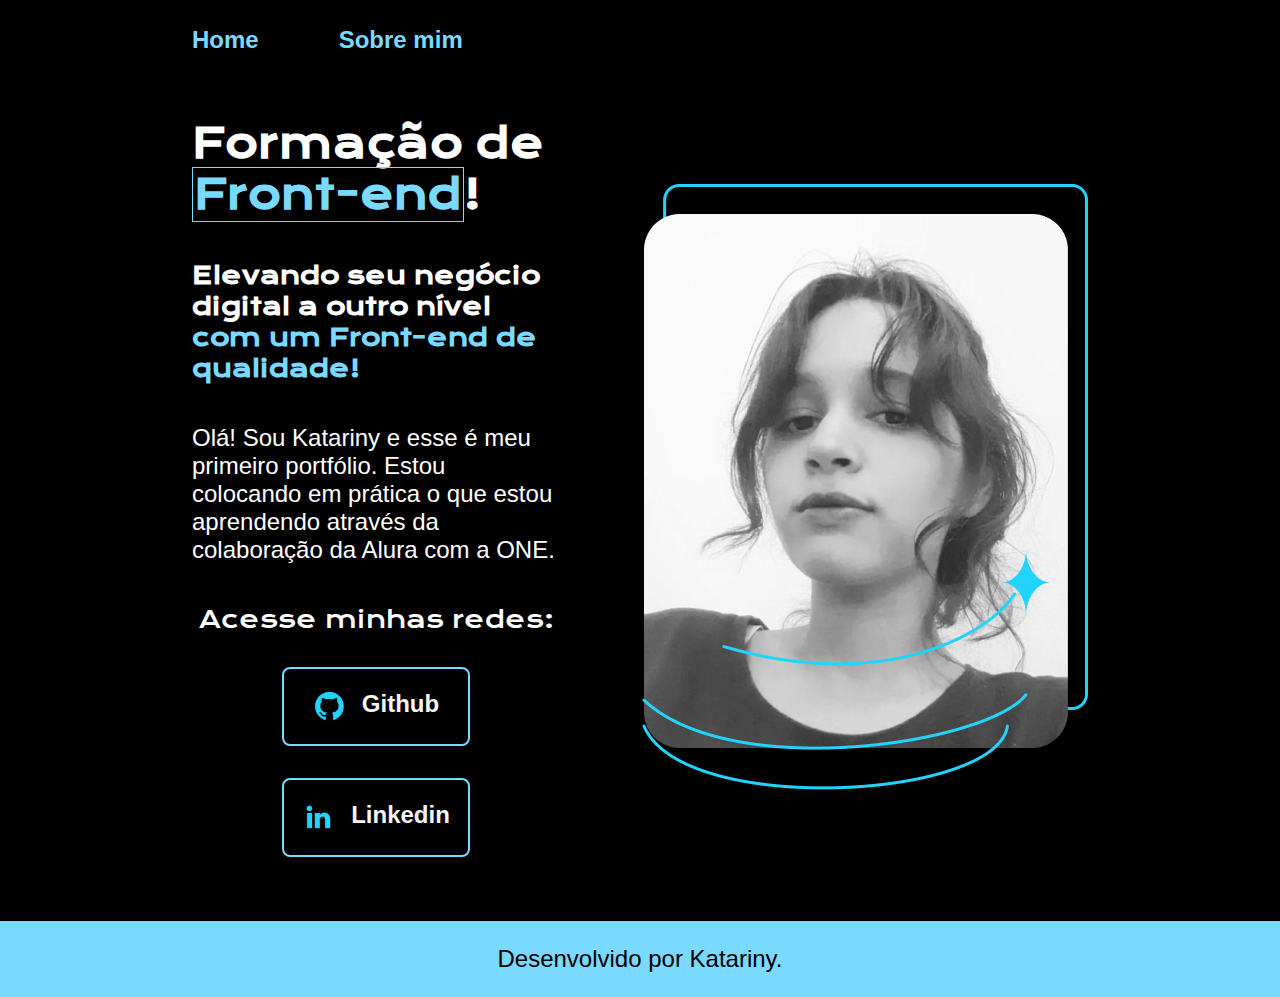
<file: index.html>
<!DOCTYPE html>
<html lang="pt-br">
<head>
    <meta charset="UTF-8"> 
    <meta http-equiv="X-UA-Compatible" content="IE=edge">
    <meta name="viewport" content="width=device-width, initial-scale=1.0">
    <title>Portifolio</title>
    <link rel="stylesheet" href="./styles/style.css">
</head>
<body>
    <header class="cabecalho">
        <nav class="cabecalho__menu">
            <a class="cabecalho__menu__link" href="index.html">Home</a>
            <a class="cabecalho__menu__link" href="about.html">Sobre mim</a>
        </nav>
    </header>
    <main class="apresentacao">
        <section class="apresentacao__conteudo">
        <h1>Formação de <span>Front-end</span>!</h1>
        <h2 class="apresentacao__conteudo__titulo">
            Elevando seu negócio digital a outro nível 
            <strong class="titulo-destaque">com um Front-end de qualidade!
            </strong></h2>
            <p class="apresentacao__conteudo__texto">Olá! Sou Katariny e esse é meu primeiro portfólio. Estou 
            colocando em prática o que estou aprendendo através da colaboração da Alura com a ONE.</p>
            <div class="apresentacao__links">
                <h2 class="apresentacao__links__subtitulo">Acesse minhas redes:</h2>
                <a class="apresentacao__links__navegacao" href="https://github.com/Katariny-z"> <img src="./assets/github.png"> Github 
                </a>
                <a class="apresentacao__links__navegacao" href="https://www.linkedin.com/in/katariny-oliveira/"> <img src="./assets/linkedin.png"> Linkedin 
                </a>
            </div>
        </section>
            <img class="apresentacao__imagem" src ="./assets/euFigma.png" alt="Foto">
    </main>
    <footer class="rodape">
        <p>Desenvolvido por Katariny.</p>
    </footer>
</body>
</html>
</file>
<file: styles/style.css>
@import url('https://fonts.googleapis.com/css2?family=Krona+One&family=Montserrat:wght@400;600&display=swap');
:root {
    --cor-primaria: #000000;
    --cor-secundaria: #ffffff;
    --cor-terciaria: #7ad9ff;    
    --cor-hover: #fd5797d0;
    
    --fonte-primaria: 'Krona One', sans-serif;
    --fonte-secundaria: 'Montesserat', sans-serif;
}
* {
    margin: 0;
    padding: 0;
}
h1 {
    font-size: 2.5rem;
    font-family:var(--fonte-primaria);
}
span{
    color: var(--cor-terciaria);
    border: 1px solid var(--cor-terciaria);
    padding: 1px;
}
body {
    /* height: 100vh; */
    box-sizing: border-box;
    background-color: var(--cor-primaria);
    color: var(--cor-secundaria);
}
h1{
    font-weight: bold;
    font-size: 2.5rem;
}
.cabecalho {
    padding: 2% 0% 0% 15%;
}
.cabecalho__menu {
    display: flex;
    gap: 80px;
}
.cabecalho__menu__link {
    font-family: var(--fonte-secundaria);
    font-size: 1.5rem;
    font-weight: 600;
    color: var(--cor-terciaria);
    text-decoration: none;

}
.apresentacao {
    padding: 5% 15%;
    display: flex;
    align-items: center;
    justify-content: space-between;
    gap: 82px;
}
.apresentacao__conteudo {
    width: 50%;
    display: flex;
    flex-direction: column;
    gap: 40px;
}
.apresentacao__conteudo__titulo {
    font-size: 2.rem;
    font-family:var(--fonte-primaria);
}

.apresentacao__conteudo__texto a{
    text-decoration: none;
    color: var(--cor-terciaria);
}

.titulo-destaque{
    color: var(--cor-terciaria);
}
.apresentacao__conteudo__texto {
    font-size: 1.5rem;
    font-family: var(--fonte-secundaria);
}
.apresentacao__links {
    display: flex;
    flex-direction: column;
    justify-content: space-between;
    align-items: center;
    gap: 32px;

}
.apresentacao__links__subtitulo {
    font-family: var(--fonte-primaria);
    font-weight: 400;
    font-size: 1.5rem;
}
.apresentacao__links__navegacao {
    /* background-color: #22D4FD; */
    /* ctrl + k + c */
    display: flex;
    justify-content: center;
    gap: 16px;
    border: 2px solid var(--cor-terciaria);
    width: 50%;
    text-align: center;
    border-radius: 8px;
    font-size: 1.5rem;
    font-weight: 600;
    padding: 21.5px 0;
    text-decoration: none;
    color: #f6f6f6;
    font-family: var(--fonte-secundaria);
}
.apresentacao__links__navegacao:hover {
    background-color: var(--cor-hover);
}
.apresentacao__imagem {
    width: 50%;
}
.rodape {
    padding: 24px;
    color: var(--cor-primaria);
    background-color: var(--cor-terciaria);
    text-align: center;
    font-family: var(--fonte-secundaria);
    font-size: 1.5rem;
    font-weight: 400px;
}

@media (max-width: 1200px) {
    .cabecalho{
        padding: 10%;
    }
    .cabecalho__menu {
        justify-content: center;
    }
    .apresentacao {
        flex-direction: column-reverse;
        padding: 5%;
    }
    .apresentacao__conteudo {
        width: auto;
    }
}
</file>
